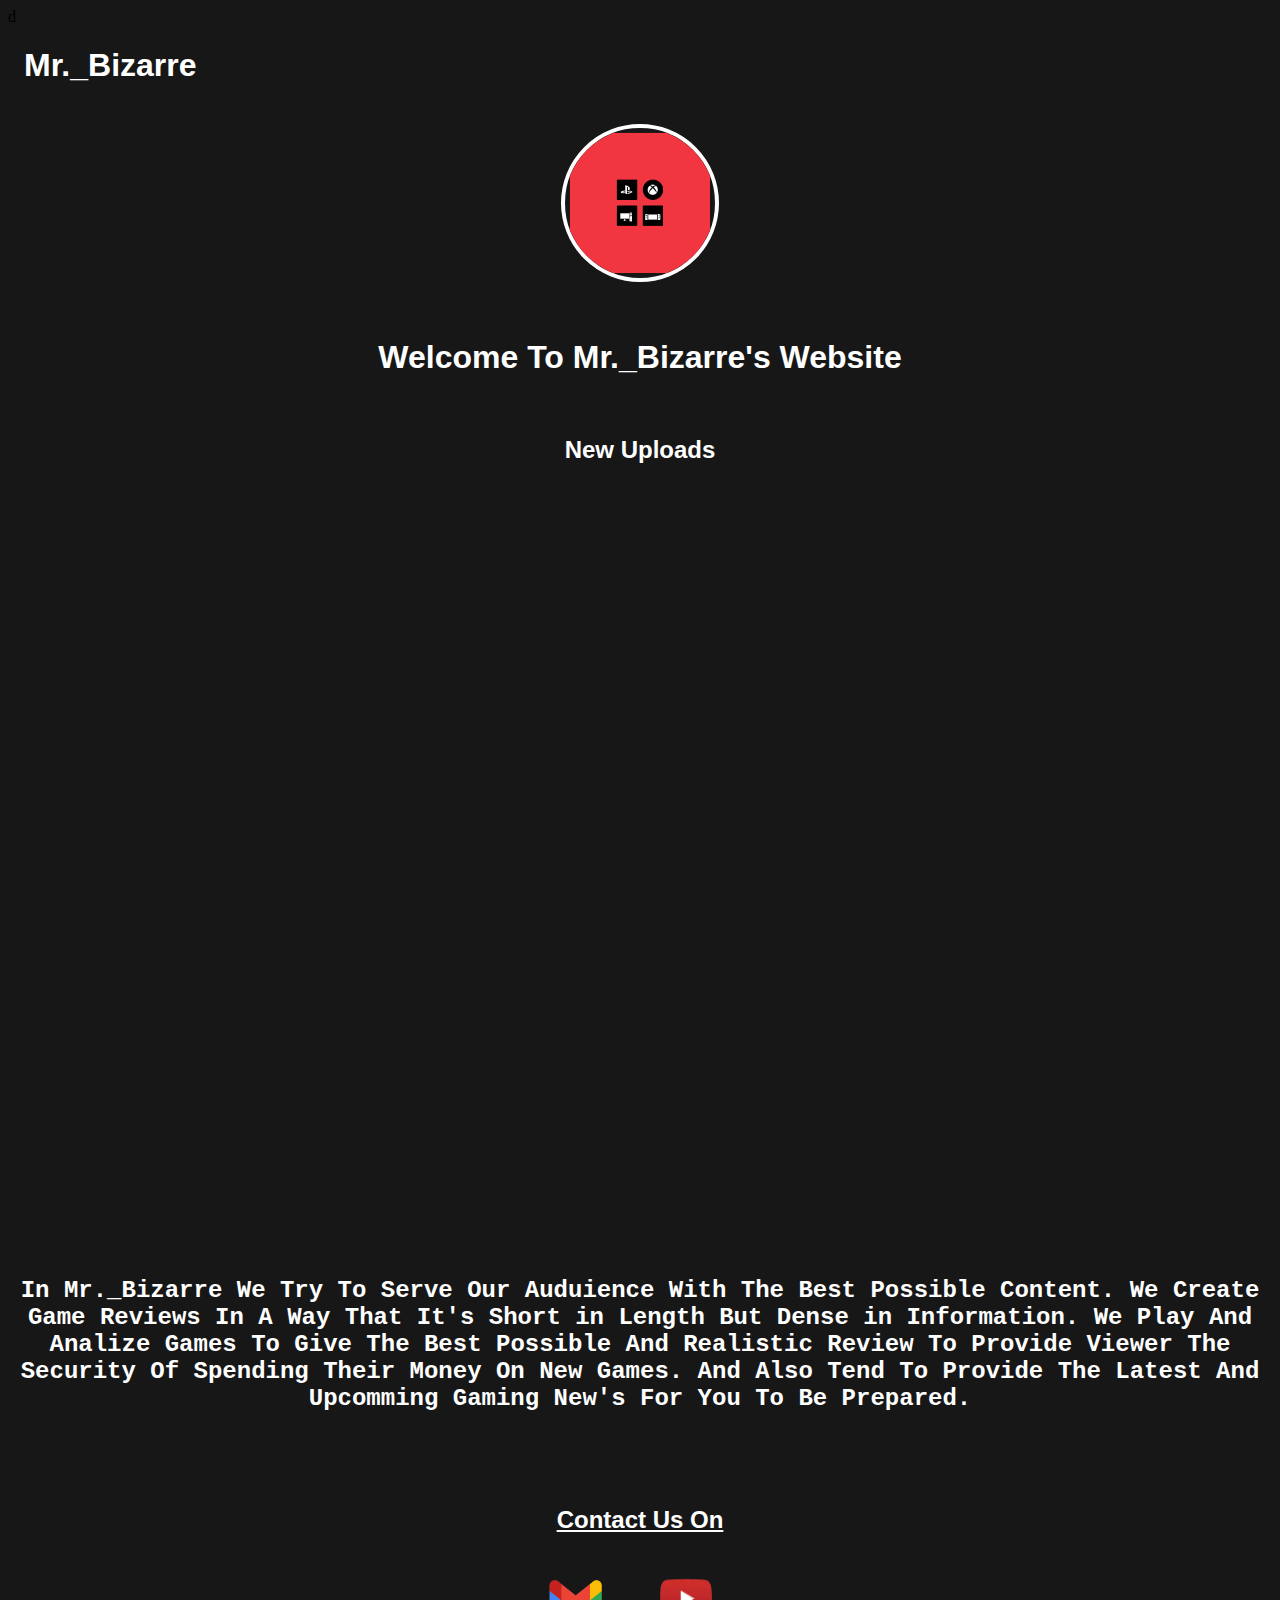
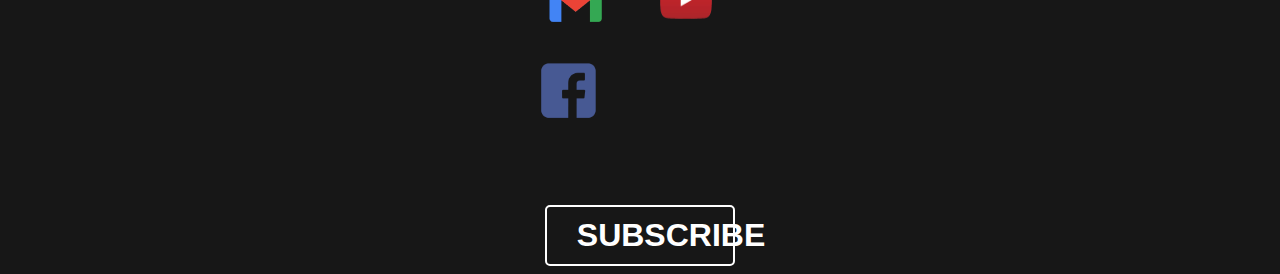
<file: index.html>
d<html>

<head>
    <title>Mr._Bizarre</title>
    <link rel="shortcut icon" type="image/x-icon" href='title.ico' />
    <link rel="stylesheet" href='style.css' />
</head>

<body background='fb.jpg' link='white' alink=' sky blue' vlink='white'>
    <br>
    <h1>&nbsp;&nbsp;<font face='Helvetica' color='white'>Mr._Bizarre</h1>

    <br><img src='logo.png' style='width:150; height: 150; display:block; margin: 0 auto' id="imag"></img></br>
    <br>
    <h1 align=center>
        <font face='Helvetica' color='white'>
            Welcome To Mr._Bizarre's Website


    </h1></br></font>

    <h2 align=center>
        <font face='Helvetica' color='White'> New Uploads </font>
    </h2>

    <iframe id = 'video' width="1280" height="720" src="https://www.youtube.com/embed/DZC6BEOilPQ" title="YouTube video player"
        frameborder="0" allow="accelerometer; autoplay; clipboard-write; encrypted-media; gyroscope; picture-in-picture"
        allowfullscreen></iframe>
    <br><br><br><b>
        <h2 align=center>
            <font face='Courier New' color='white'> In Mr._Bizarre We Try To Serve Our Auduience With The Best Possible
                Content. We Create Game Reviews In A Way That It's Short in Length But Dense in Information. We Play And
                Analize Games To Give The Best Possible And Realistic Review To Provide Viewer The Security Of Spending
                Their Money On New Games. And Also Tend To Provide The Latest And Upcomming Gaming New's For You To Be
                Prepared. </font>
    </b></h2></br></br></br>

    <h2 align=center><u> Contact Us On </u></h2>
    <div id="contact"><a href='mailto: mrbizarre10@gmail.com'> <img src='gmail.png' style='height: 80; width: 100'
                class="contacts"></a>
        </a>
        <a href='https://www.youtube.com/channel/UComF3-9wKPodIPYgtkIiLew'> <img src='youtube.jpg'
                style='height: 90; width: 110' class="contacts"></a>
        <a href='https://www.facebook.com/Mr_Bizarre-129123388648321'> <img src='facebook.png'
                style='height: 85; width: 85s' class="contacts"></a>
        </font>
    </div><br><br><br><br>
    <b><a href="https://www.youtube.com/channel/UComF3-9wKPodIPYgtkIiLew?sub_confirmation=1"
            id="sub-button">SUBSCRIBE</a></b>

</html>
</file>
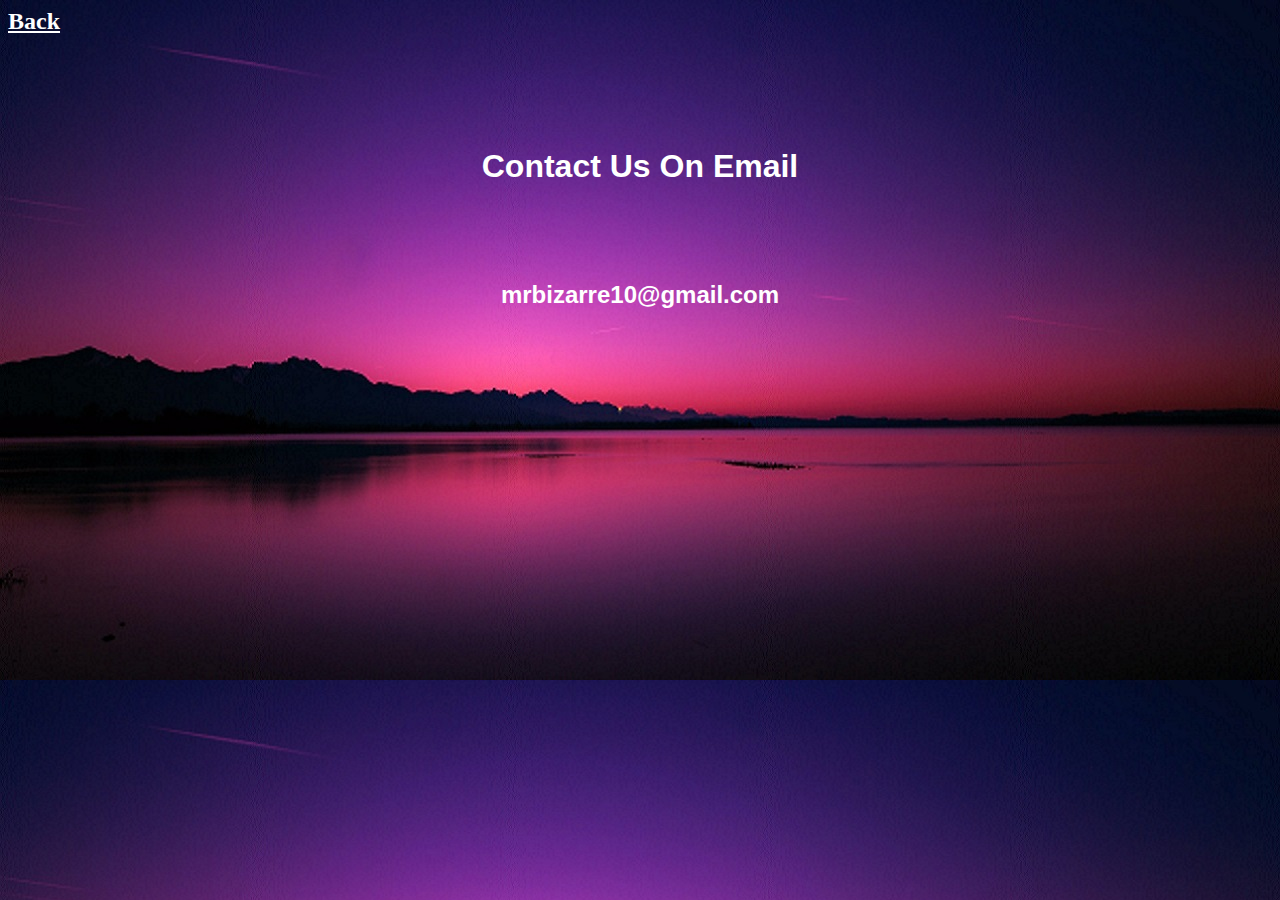
<file: contacts.html>
<html>
<title> Contact Us </title>
<body background = 'bc1.jpg' link = 'white' alink = 'sky blue' vlink = 'white'>
<h2 ><a href = 'index.html'>Back</a></h2>
<br><br><br><br><h1 align = center><font face = 'Helvetica' color = 'white'> Contact Us On Email </font></h1></br></br></br>
<h2 align = center><font face = 'Helvetica' color = 'white'>mrbizarre10@gmail.com</font><h2>
</body>

</html>
</file>
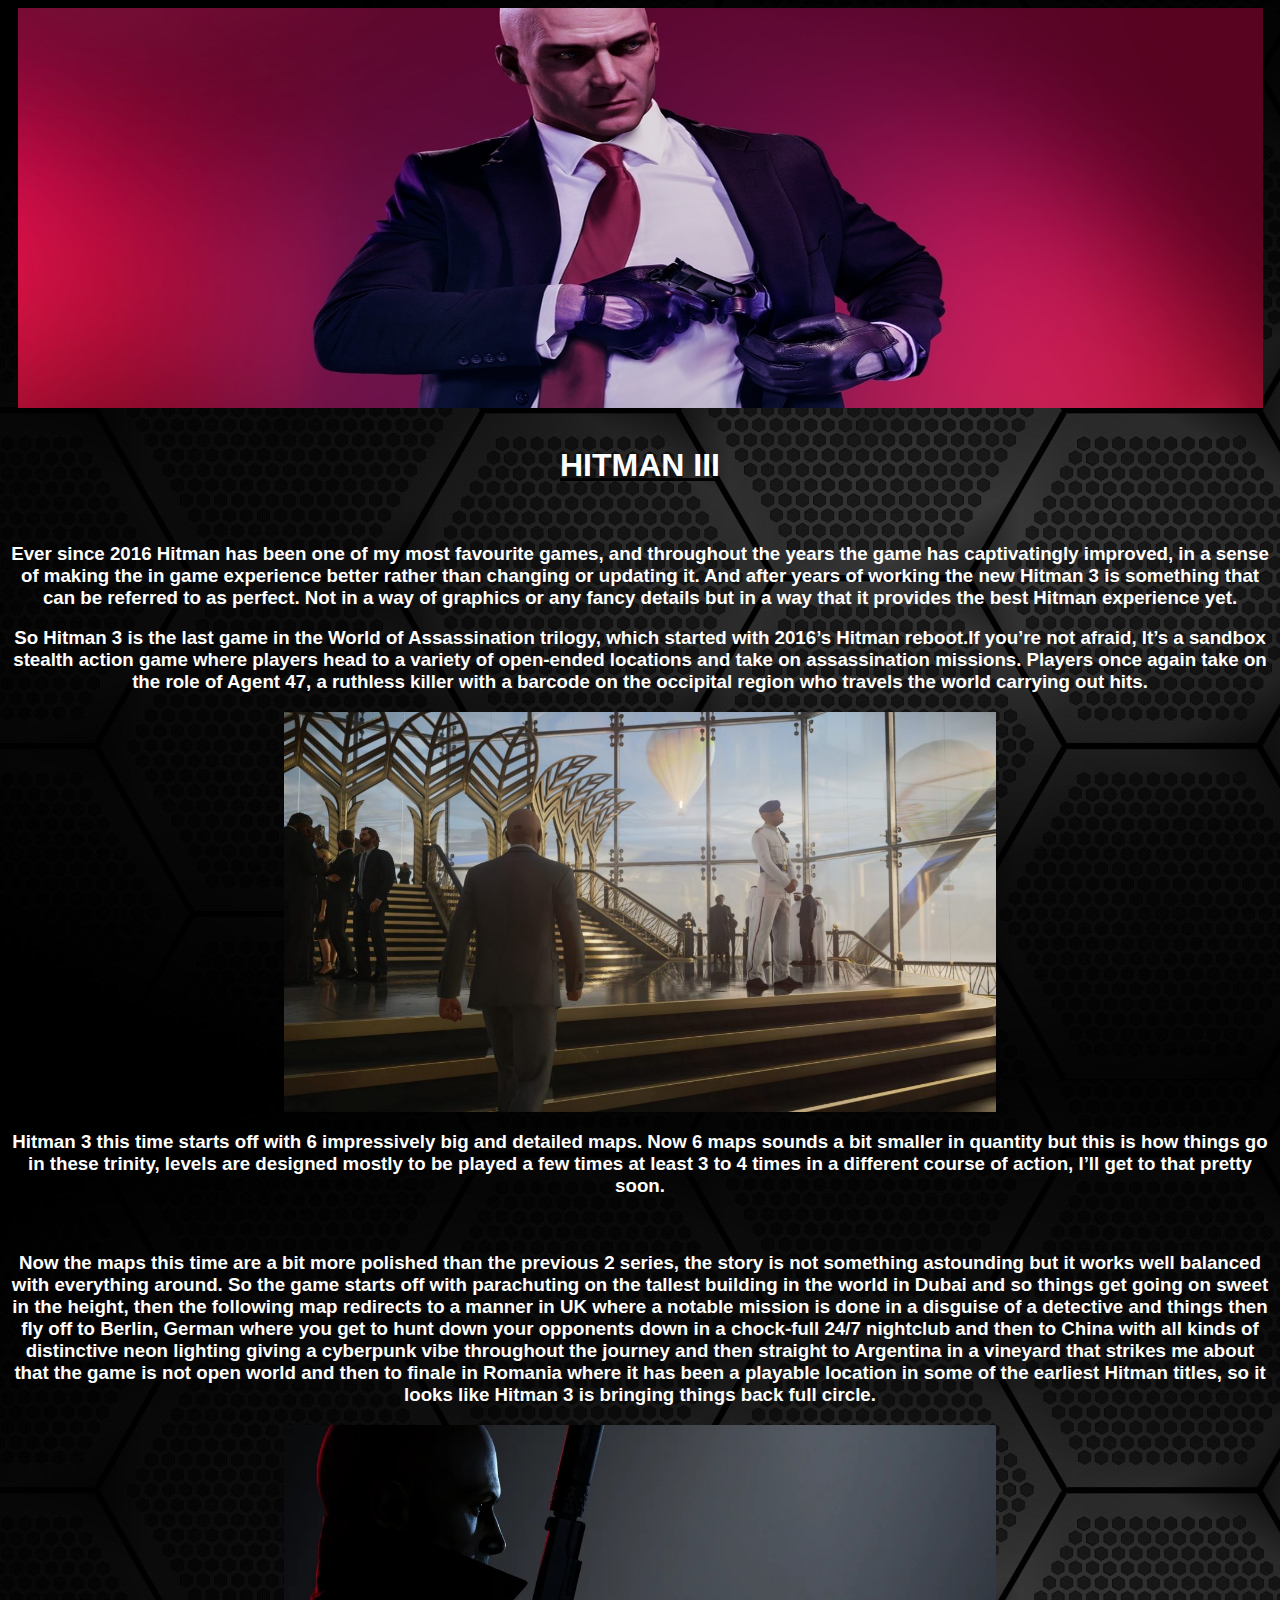
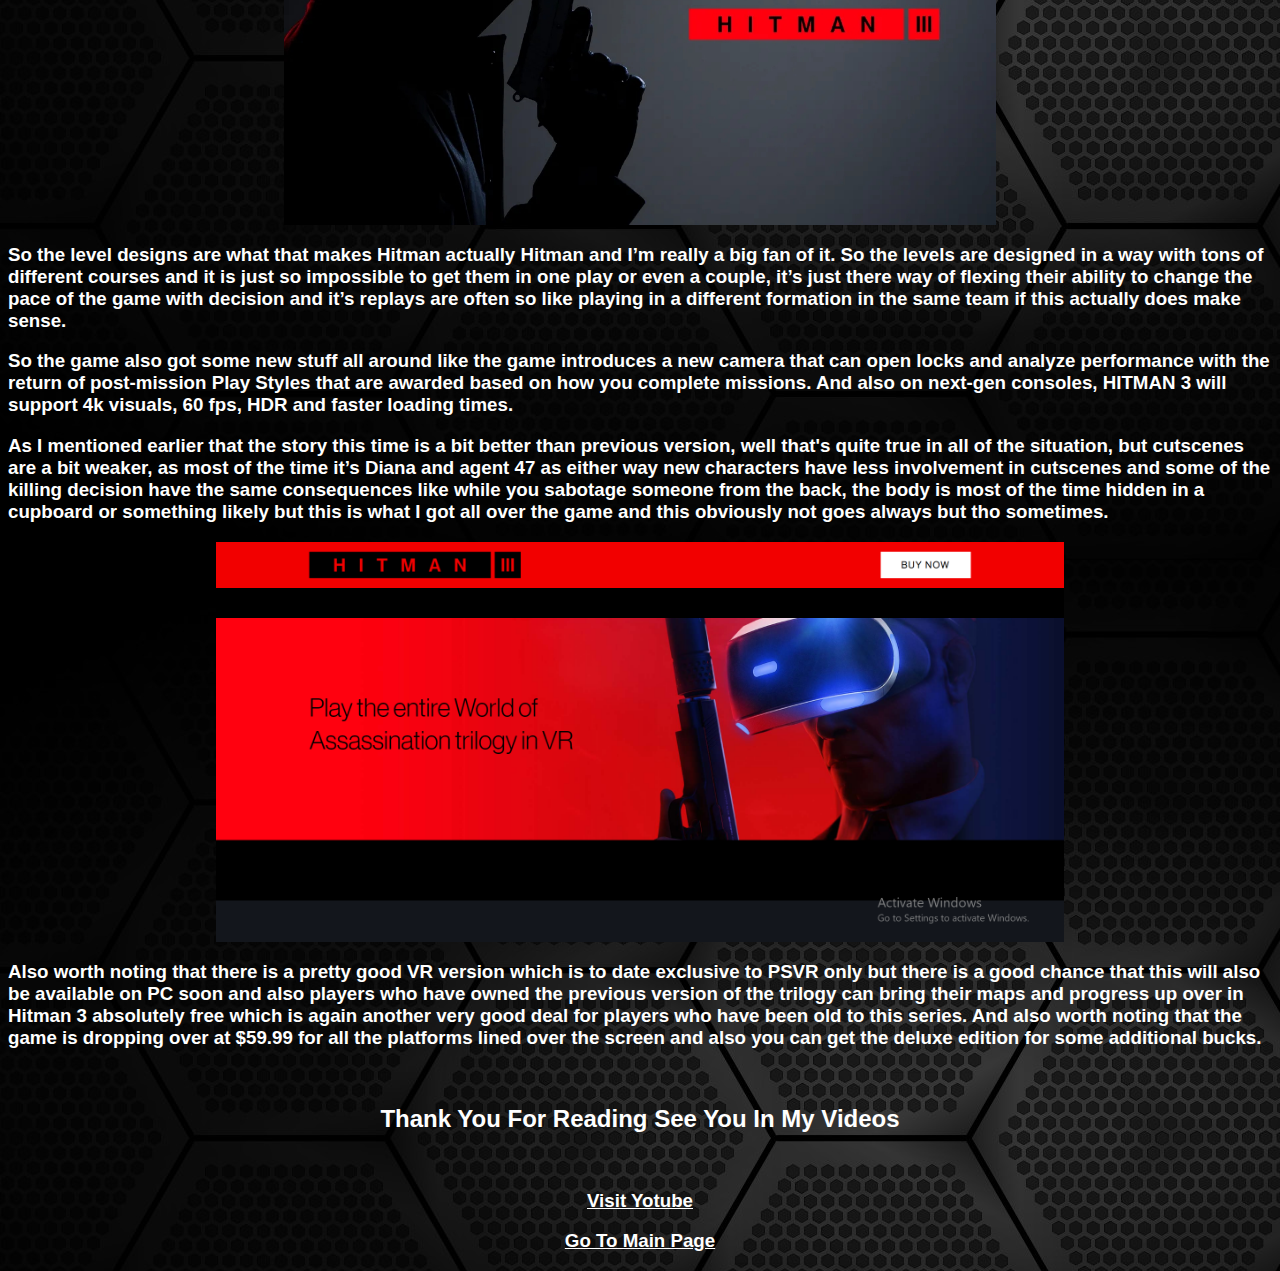
<file: hitman.html>
<html>
<head>
<title> HITMAN III </title>
<link rel= "shortcut icon" type= "image/x-icon" href= 'title.ico'/>
</head>
<body background = 'bch.jpg' link = 'white'  alink = 'sky blue'  vlink = 'white'>
<img src = 'hh.jpg' style = ' display:block; margin: 0 auto; width: 1245; height: 400;'></img>
<br><h1 align = center><u><font face = 'Helvetica' color = white>HITMAN III</u></h1></br>
<h3 align = center><font face = 'Helvetica'>Ever since 2016 Hitman has been one of my most favourite games, and throughout  the years  the game has captivatingly improved, in a sense of making the in game experience better rather than changing or updating it. And after years of working the new Hitman 3 is something that can be referred to as perfect. Not in a way of graphics or any fancy details but in a way that it provides the best Hitman experience yet.</h3>
<h3 align = center>So Hitman 3 is the last game in the World of Assassination trilogy, which started with 2016’s Hitman reboot.If you’re not afraid, It’s a sandbox stealth action game where players head to a variety of open-ended locations and take on assassination missions. Players once again take on the role of Agent 47, a ruthless killer with a barcode on the occipital region who travels the world carrying out hits. </h3>
<img src = 'ha.jpg' style = 'display:block; margin: 0 auto; height: 400'></img>
<h3 align = center>Hitman 3 this time starts off with 6 impressively big and detailed maps. Now 6 maps sounds a bit smaller in quantity but this is how things go in these trinity, levels are designed mostly to be played a few times at least 3 to 4 times in a different course of action, I’ll get to that pretty soon.</h3></br>
<h3 align = center>Now the maps this time are a bit more polished than the previous 2 series, the story is not something astounding but it works well balanced with everything around. So the game starts off with parachuting on the tallest building in the world in Dubai and so things get going on sweet in the height, then the following map redirects to a manner in UK where a notable mission is done in a disguise of a detective and things then fly off to Berlin, German where you get to hunt down your opponents down in a chock-full 24/7 nightclub and then to China with all kinds of distinctive neon lighting giving a cyberpunk vibe throughout the journey and then straight to Argentina in a vineyard that strikes me about that the game is not open world and then to finale in Romania where it has been a playable location in some of the earliest Hitman titles, so it looks like Hitman 3 is bringing things back full circle.</h3>
<img src = 'main.jpg' style = 'display:block; margin: 0 auto; height: 400'></img>
<h3>So the level designs are what that makes Hitman actually Hitman and I’m really a big fan of it. So the levels are designed in a way with tons of different courses and it is just so impossible to get them in one play or even a couple, it’s just there way of flexing their ability to change the pace of the game with decision and it’s replays are often so like playing in a different formation in the same team if this actually does make sense.</h3>
<h3>So the game also got some new stuff all around like the game introduces a new camera that can open locks and analyze performance with the return of post-mission Play Styles that are awarded based on how you complete missions. And also on next-gen consoles, HITMAN 3 will support 4k visuals, 60 fps, HDR and faster loading times.</h3>
<h3>As I mentioned earlier that the story this time is a bit better than previous version, well that's quite true in all of the situation, but cutscenes are a bit weaker, as most of the time it’s Diana and agent 47 as either way new characters have less involvement in cutscenes and some of the killing decision have the same consequences like while you sabotage someone from the back, the body is most of the time hidden in a cupboard or something likely but this is what I got all over the game and this obviously not goes always but tho sometimes. </h3>
<img src = 'vr hitman.png' style = 'display:block; margin: 0 auto; height: 400'></img>
<h3>Also worth noting that there is a pretty good VR version which is to date exclusive to PSVR only but there is a good chance that this will also be available on PC soon and also players who have owned the previous version of the trilogy can bring their maps and progress up over in Hitman 3 absolutely free which is  again another very good deal for players who have been old to this series. And also worth noting that the game is dropping over at $59.99 for all the platforms lined over the screen and also you can get the deluxe edition for some additional bucks. </h3>
<br><h2 align = center> Thank You For Reading See You In My Videos </h2></br>
<h3 align = center><a href = 'https://www.youtube.com/channel/UComF3-9wKPodIPYgtkIiLew'> Visit Yotube </a></h3>
<h3 align = center><a href = 'index.html'> Go To Main Page </a></font></h3>
</body>

</html>
</file>
<file: style.css>
#imag{
    border-radius: 100px;
    border: solid white 0.25rem;
}

#contact{
    margin: auto;
    width: 18%;
}

#sub-button{
    text-decoration: none;
    display: block;
    margin: auto;
    font-size: 2rem;
    border: solid white 0.125rem;
    padding: 10px;
    padding-left: 30px;
    padding-right: 30px;
    font-family: Arial, Helvetica, sans-serif ;
    border-radius: 5px;
    width: 10%;
}

#sub-button:hover{
    background-color: rgb(250, 27, 27);
    color: white;
    border-color: none;
    border-radius: 5px;
}

.contacts:hover{
    border: solid white 0.125rem;
}

#video{
    display: block;
    margin: auto;
    min-width: 500px;
    min-height: 220px;

}
</file>
